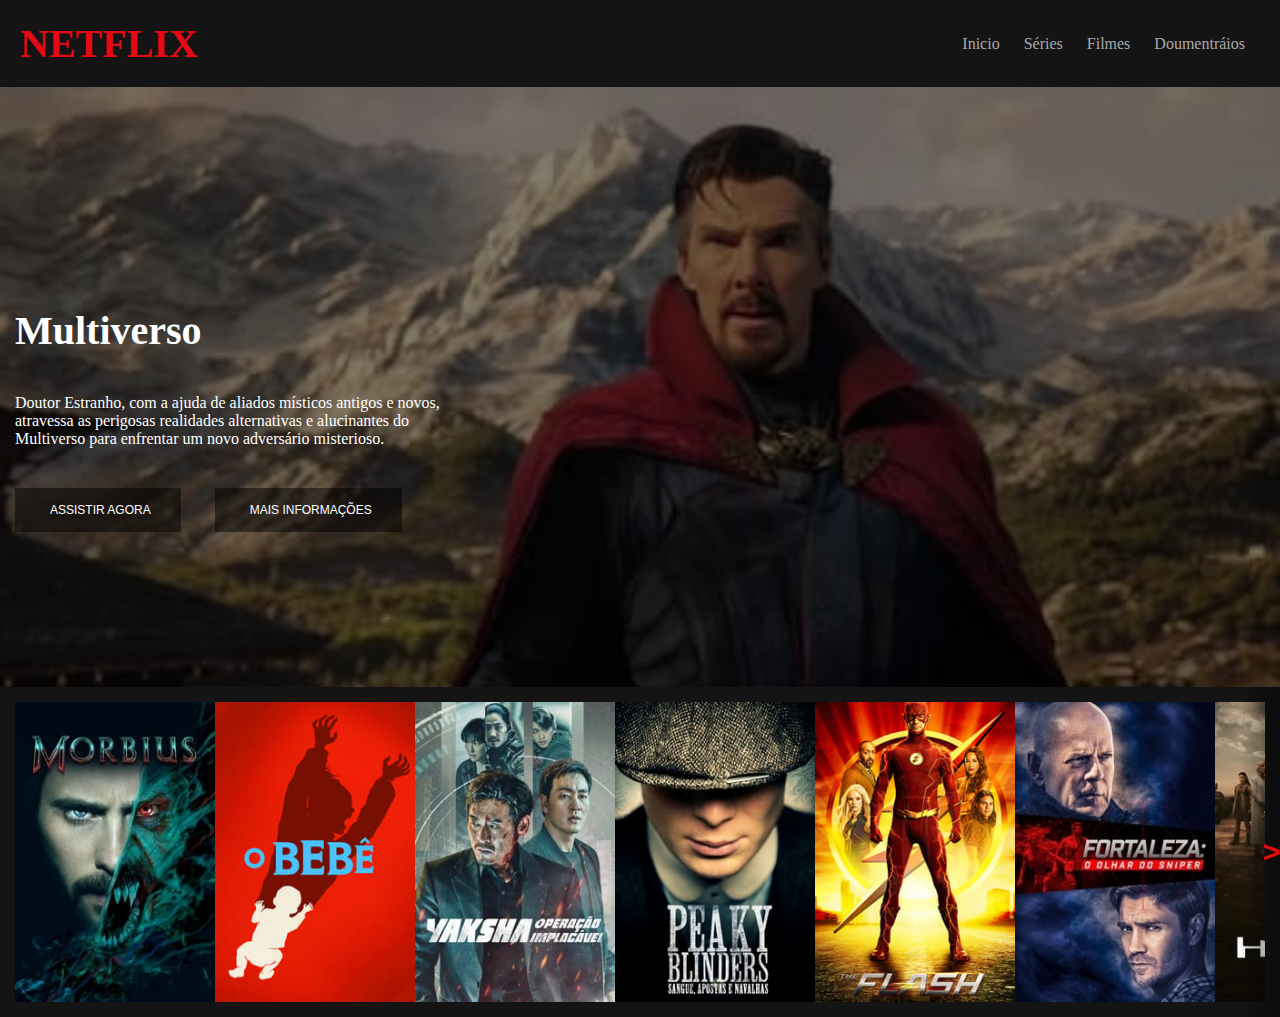
<file: index.html>
<!DOCTYPE html>
<html lang="pt-br">
<head>
    <meta charset="UTF-8">
    <meta http-equiv="X-UA-Compatible" content="IE=edge">
    <meta name="viewport" content="width=device-width, initial-scale=1.0"> 
    <link rel="stylesheet" href="style/main.css">
    <link rel="stylesheet" href="style/style2.css">
    <link rel="shortcut icon" href="favicon.ico" type="image/x-icon">
   
    <title>Netflix crone</title>
</head>
<body>

  <header>
      <div class="container">
        <h2 class="Logo">NETFLIX</h2> 
        <nav>
            <a href="#">Inicio</a>
            <a href="series.html">Séries</a>
            <a href="#">Filmes</a>
            <a href="#">Doumentráios</a>
        </nav> 
      </div>

  </header>
  <main>
      <div class="filme-principal">
         <div class="contanier">
             <h2 class="titulo">Multiverso</h2>
             <p class="descricao">Doutor Estranho, com a ajuda de aliados místicos antigos e novos, <br>
                atravessa as perigosas realidades alternativas e alucinantes do<br>
                 Multiverso para enfrentar um novo adversário misterioso.</p>
             <div class="botoes">
                <button role="button"class="botao">
                    <i class="fa-solid fa-play"></i>

                    ASSISTIR AGORA
                </button>
                <button role="button" class="botao">
                    <i class="fa-solid fa-circle-info"></i>
                    MAIS INFORMAÇÕES
                </button>
                </div>
               
                </div>
           </div>
  </main>
  
<div class="container">
    <!--<button class="arrow-left control" aria-label="Previous image">◀</button>-->
    <button class="arrow-right control" aria-label="Next Image"><h2>></h2></button>
    <div class="gallery-wrapper">
      <div class="gallery">
        <!--       <div class="item current-item cyan"></div>
        <div class="item deeppink"></div>
        <div class="item turquoise"></div>
        <div class="item darkblue"></div>
        <div class="item purple"></div> -->
        <img src="img/min2.jpg" alt="min2 image" class="item current-item">
        <img src="img/min3.jpg" alt="min3 Image" class="item current-item">
        <img src="img/min4.jpg" alt="min4 Image" class="item current-item">
        <img src="img/min5.jpg" alt="min5 Image" class="item current-item">
        <img src="img/min6.jpg" alt="min6 Image" class="item current-item">
        <img src="img/min7.jpg" alt="min7 Image" class="item current-item">
        <img src="img/min8.jpg" alt="min8 Image" class="item current-item">
        <img src="img/min9.jpg" alt="min9 Image" class="item current-item">
      </div>
    </div>
  </div>

  <script src="javascript/script.js" ></script>
</body>
</html>
</file>
<file: style/main.css>
:root{
    --vermelho: #e50914;
    --preta:#141414;
}
*{
    margin:0;
    padding: 0;
    box-sizing: border-box;
}
body{
    background: var(--preta);
    font-family:  'Netflix Sans,Helvetica Neue,Segoe UI,Roboto,Ubuntu,sans-serif';
    color:#ffffff;


}
 header .container{
    display: flex;
    flex-direction: row;
    align-items: center;
    justify-content: space-between;
     

  
    
}
 header .Logo{
     margin: 5px;
     color:var(--vermelho);
     font-family:"Netflix Sans,Helvetica Neue,Segoe UI,Roboto,Ubuntu,sans-serif";
     font-size: 40px;
 }
 header nav a{
     text-decoration: none;
     color: #AAA;
     margin-right: 20px;
     
 }
 header nav a:hover{
     color:#fff;

}
 /*filme principal*/
 .filme-principal{
     
     font-size: 16px;
     background: linear-gradient(rgba(0,0,0,.50),rgba(0,0,0,.50)100%), url("../img/capa-multiverso1jpg.jpg");

     height: 600px;
     background-size:cover;

     display: flex;
     flex-direction: column;
     justify-content: center;
     align-items: flex-start;


 }
 .filme-principal .descricao{
     margin-bottom: 40px;
     margin-top: 40px;
     margin-left: 15px;

 }
 .titulo{
     margin-left: 15px;
     margin-top: 15%;
     font-size: 40px;
     font-family:  'Netflix Sans,Helvetica Neue,Segoe UI,Roboto,Ubuntu,sans-serif' ;
 }
 .botao{
     background-color: rgba(0,0,0,.50);
     border: none;
     color: #ffffff;

     padding: 15px 30px;
     margin-right: 15px;
     font-size: 12px;
     margin-left: 15px;
     cursor: pointer;
     transition: .3s ease all;

 }
 .botao:hover{
     background-color: #ffffff;
     color:#000000;
 }
 .botao i{
     margin-right: 5px;
 }
 .container{
     margin-left: 30px;
 }
 .filme-principal .container{
     width: 70%;
 }
</file>
<file: style/style2.css>
* {
    margin: 0;
    padding: 0;
    box-sizing: border-box;
  }
  
  
  
  .container {
    position: relative;
    padding: 15px;
    max-width: 8000px;
    margin: 0 auto;
  }
  
  .gallery-wrapper {
    overflow-x: auto;
  }
  
  /*.arrow-left,*/
  .arrow-right {
    position: absolute;
    top: 0;
    left: 0;
    right: auto;
    bottom: 0;
    font-size: 20px;
    line-height: 250px;
    width: 40px;
    color: rgb(230, 10, 10);
   /* transition: all 600ms ease-in-out;*/
    background: linear-gradient(to left, transparent 0%, #000000 200%);
    /*opacity: 0.1;*/
    cursor: pointer;
    border: none;
  }
  
  .arrow-left:hover,
  .arrow-right:hover {
    opacity: 2;
  }
  
  .arrow-right {
    right: 0;
    left: auto;
    text-align: right;
    background: linear-gradient(to right, transparent 0%, #000000 200%);
  }
  
  .gallery {
    display: flex;
    flex-flow: row nowrap;
    gap: 0 auto;
  }
  
  .item {
    width: 200px;
    height: 300px;
    flex-shrink: 0;
    transition: all 600ms ease-in-out;
    opacity: 0.5;
  }
  
  .current-item {
    opacity: 1;
  }
  
  /* This is from w3schools */
  /* 
  https://www.w3schools.com/howto/howto_css_hide_scrollbars.asp */
  /* Hide scrollbar for Chrome, Safari and Opera */
  .gallery-wrapper::-webkit-scrollbar {
    display: none;
  }
  
  /* Hide scrollbar for IE, Edge and Firefox */
  .gallery-wrapper {
    -ms-overflow-style: none; /* IE and Edge */
    scrollbar-width: none; /* Firefox */
  }
</file>
